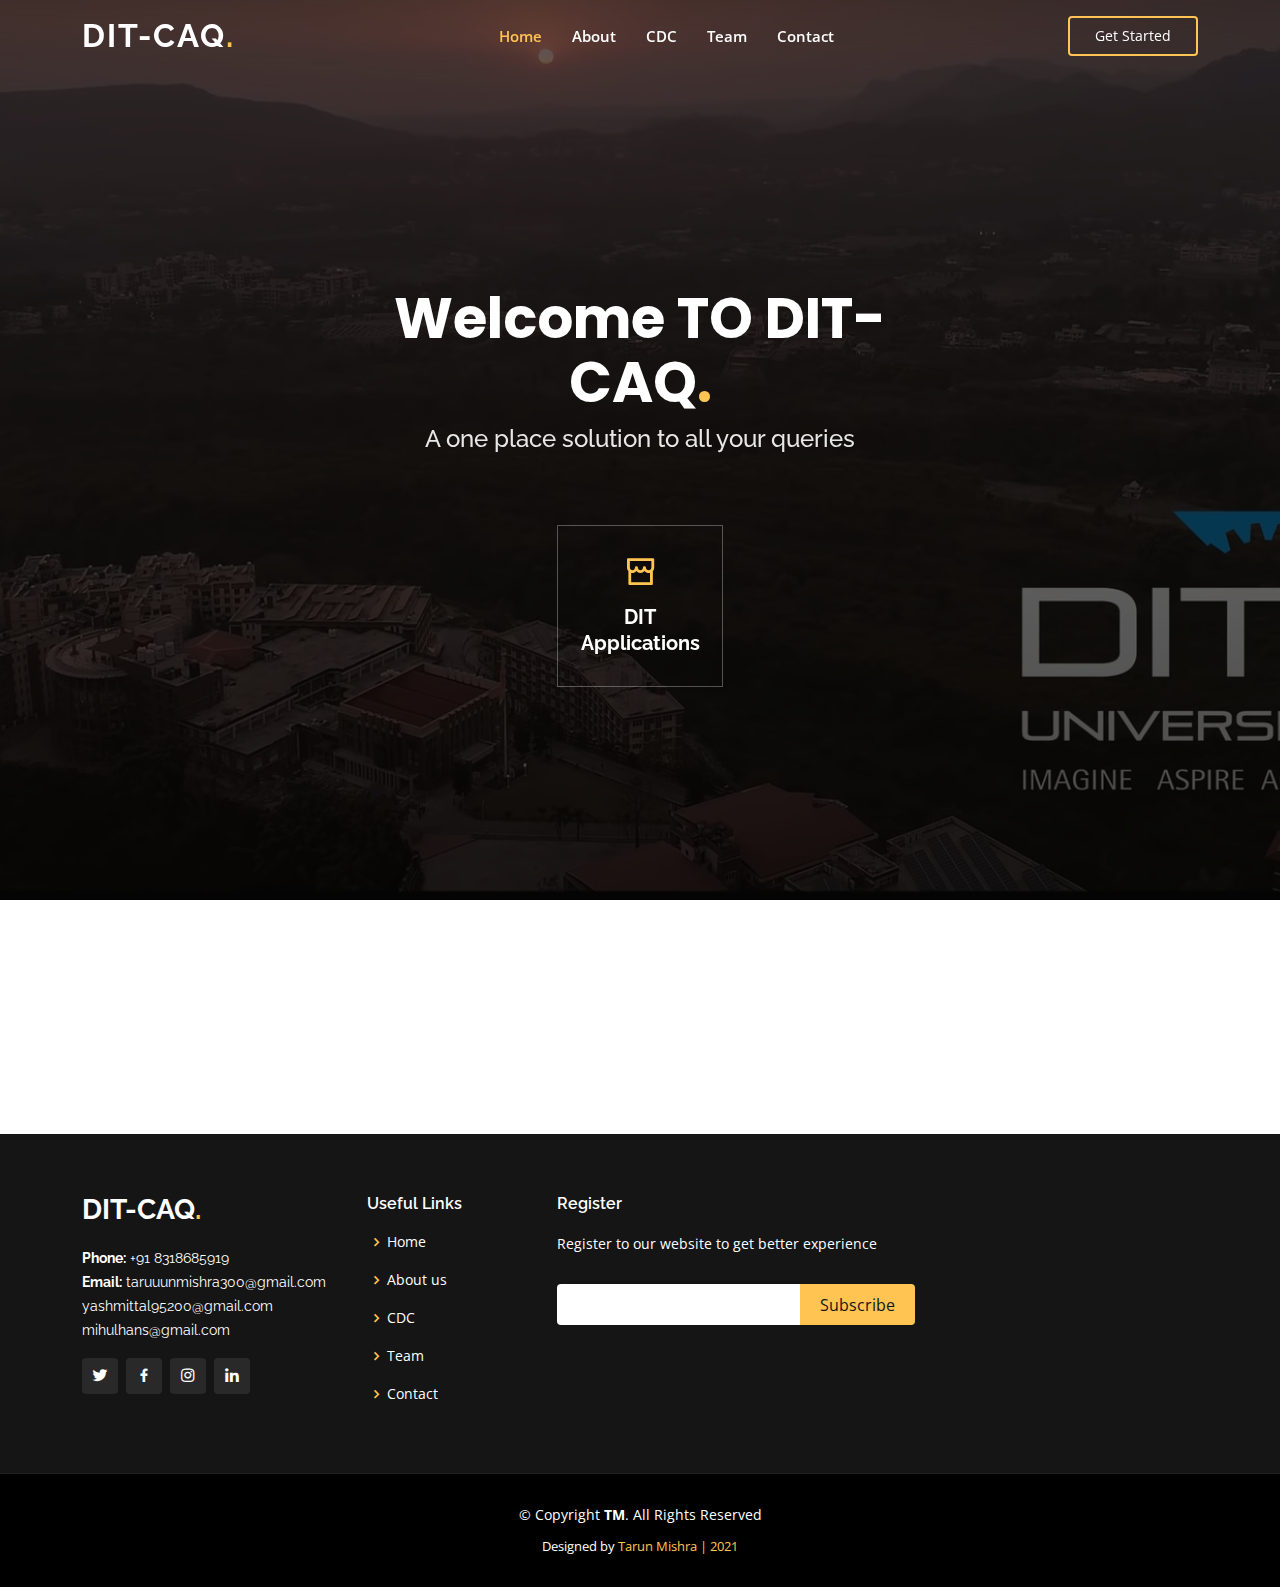
<file: index.html>
<!DOCTYPE html>
<html lang="en">

<head>
  <meta charset="utf-8">
  <meta content="width=device-width, initial-scale=1.0" name="viewport">

  <title>HOME</title>
  <meta content="" name="description">
  <meta content="" name="keywords">

  <!-- Favicons -->
  <link href="assets/img/favicon.png" rel="icon">
  <link href="assets/img/apple-touch-icon.png" rel="apple-touch-icon">

  <!-- Google Fonts -->
  <link href="https://fonts.googleapis.com/css?family=Open+Sans:300,300i,400,400i,600,600i,700,700i|Raleway:300,300i,400,400i,500,500i,600,600i,700,700i|Poppins:300,300i,400,400i,500,500i,600,600i,700,700i" rel="stylesheet">

  <!-- Vendor CSS Files -->
  <link href="assets/vendor/aos/aos.css" rel="stylesheet">
  <link href="assets/vendor/bootstrap/css/bootstrap.min.css" rel="stylesheet">
  <link href="assets/vendor/bootstrap-icons/bootstrap-icons.css" rel="stylesheet">
  <link href="assets/vendor/boxicons/css/boxicons.min.css" rel="stylesheet">
  <link href="assets/vendor/glightbox/css/glightbox.min.css" rel="stylesheet">
  <link href="assets/vendor/remixicon/remixicon.css" rel="stylesheet">
  <link href="assets/vendor/swiper/swiper-bundle.min.css" rel="stylesheet">

  <!-- Template Main CSS File -->
  <link href="assets/css/style.css" rel="stylesheet">

 

<body>

  <!-- ======= Header ======= -->
  <header id="header" class="fixed-top ">
    <div class="container d-flex align-items-center justify-content-lg-between">

      <h1 class="logo me-auto me-lg-0"><a href="index.html">DIT-CAQ<span>.</span></a></h1>
     

      <nav id="navbar" class="navbar order-last order-lg-0">
        <ul>
          <li><a class="nav-link scrollto active" href="#hero">Home</a></li>
          <li><a class="nav-link scrollto" href="about.html">About</a></li>
          <li><a class="nav-link scrollto" href="cdc.html">CDC</a></li>
          
          <li><a class="nav-link scrollto" href="teams.html">Team</a></li>
         
          <li><a class="nav-link scrollto" href="contact.html">Contact</a></li>
        </ul>
        <i class="bi bi-list mobile-nav-toggle"></i>
      </nav><!-- .navbar -->

      <a href="login.html" class="get-started-btn scrollto">Get Started</a>

    </div>
  </header><!-- End Header -->

  <!-- ======= Hero Section ======= -->
  <section id="hero" class="d-flex align-items-center justify-content-center">
    <div class="container" data-aos="fade-up">

      <div class="row justify-content-center" data-aos="fade-up" data-aos-delay="150">
        <div class="col-xl-6 col-lg-8">
          <h1>Welcome TO DIT-CAQ<span>.</span></h1>
          <h2>A one place solution to all your queries</h2>
        </div>
      </div>

      <div class="row gy-4 mt-5 justify-content-center" data-aos="zoom-in" data-aos-delay="250">
        <div class="col-xl-2 col-md-4">
          <div class="icon-box">
            <i class="ri-store-line"></i>
            <h3><a href="https://applications.dituniversity.edu.in/?utm_source=Growthtrack&utm_medium=GoogleSearch&utm_campaign=BrandExact&keyword=Dit%20university&gclid=CjwKCAiAhbeCBhBcEiwAkv2cY95hyUx68bMm-xuTI6MoLa8yIDmCznMNkWZjCNP96EOukc_9jePzvRoCV_UQAvD_BwE">DIT Applications</a></h3>
          </div>
       
        
        </div>
      </div>

    </div>
  </section><!-- End Hero -->

  <main id="main">

   
   

    
    <section id="services" class="services">
      <div class="container" data-aos="fade-up">

        <div class="section-title">
          <h2></h2>
          <p></p>
        </div>

      

   

   

  </main><!-- End #main -->

  <!-- ======= Footer ======= -->
  <footer id="footer">
    <div class="footer-top">
      <div class="container">
        <div class="row">

          <div class="col-lg-3 col-md-6">
            <div class="footer-info">
              <h3>DIT-CAQ<span>.</span></h3>
              <p>
                
                <strong>Phone:</strong> +91 8318685919<br>
                <strong>Email:</strong> taruuunmishra300@gmail.com<br><bold> yashmittal95200@gmail.com </bold> <br> <bold> mihulhans@gmail.com <bold> <br>
              </p>
              <div class="social-links mt-3">
                <a href="#" class="twitter"><i class="bx bxl-twitter"></i></a>
                <a href="#" class="facebook"><i class="bx bxl-facebook"></i></a>
                <a href="#" class="instagram"><i class="bx bxl-instagram"></i></a>
               
                <a href="#" class="linkedin"><i class="bx bxl-linkedin"></i></a>
              </div>
            </div>
          </div>

          <div class="col-lg-2 col-md-6 footer-links">
            <h4>Useful Links</h4>
            <ul>
              <li><i class="bx bx-chevron-right"></i> <a href="index.html">Home</a></li>
              <li><i class="bx bx-chevron-right"></i> <a href="about.html">About us</a></li>
              <li><i class="bx bx-chevron-right"></i> <a href="cdc.html">CDC</a></li>
              <li><i class="bx bx-chevron-right"></i> <a href="team.html">Team</a></li>
              <li><i class="bx bx-chevron-right"></i> <a href="contact.html">Contact</a></li>
            </ul>
          </div>

          
          <div class="col-lg-4 col-md-6 footer-newsletter">
            <h4>Register</h4>
            <p>Register to our website to get better experience</p>
            <form action="" method="post">
              <input type="email" name="email"><input type="submit" value="Subscribe">
            </form>

          </div>

        </div>
      </div>
    </div>

    <div class="container">
      <div class="copyright">
        &copy; Copyright <strong><span>TM</span></strong>. All Rights Reserved
      </div>
      <div class="credits">
       
        Designed by <a href="https://bootstrapmade.com/">Tarun Mishra | 2021</a>
      </div>
    </div>
  </footer><!-- End Footer -->

  <div id="preloader"></div>
  <a href="#" class="back-to-top d-flex align-items-center justify-content-center"><i class="bi bi-arrow-up-short"></i></a>

  <!-- Vendor JS Files -->
  <script src="assets/vendor/aos/aos.js"></script>
  <script src="assets/vendor/bootstrap/js/bootstrap.bundle.min.js"></script>
  <script src="assets/vendor/glightbox/js/glightbox.min.js"></script>
  <script src="assets/vendor/isotope-layout/isotope.pkgd.min.js"></script>
  <script src="assets/vendor/php-email-form/validate.js"></script>
  <script src="assets/vendor/purecounter/purecounter.js"></script>
  <script src="assets/vendor/swiper/swiper-bundle.min.js"></script>

  <!-- Template Main JS File -->
  <script src="assets/js/main.js"></script>

</body>

</html>
</file>
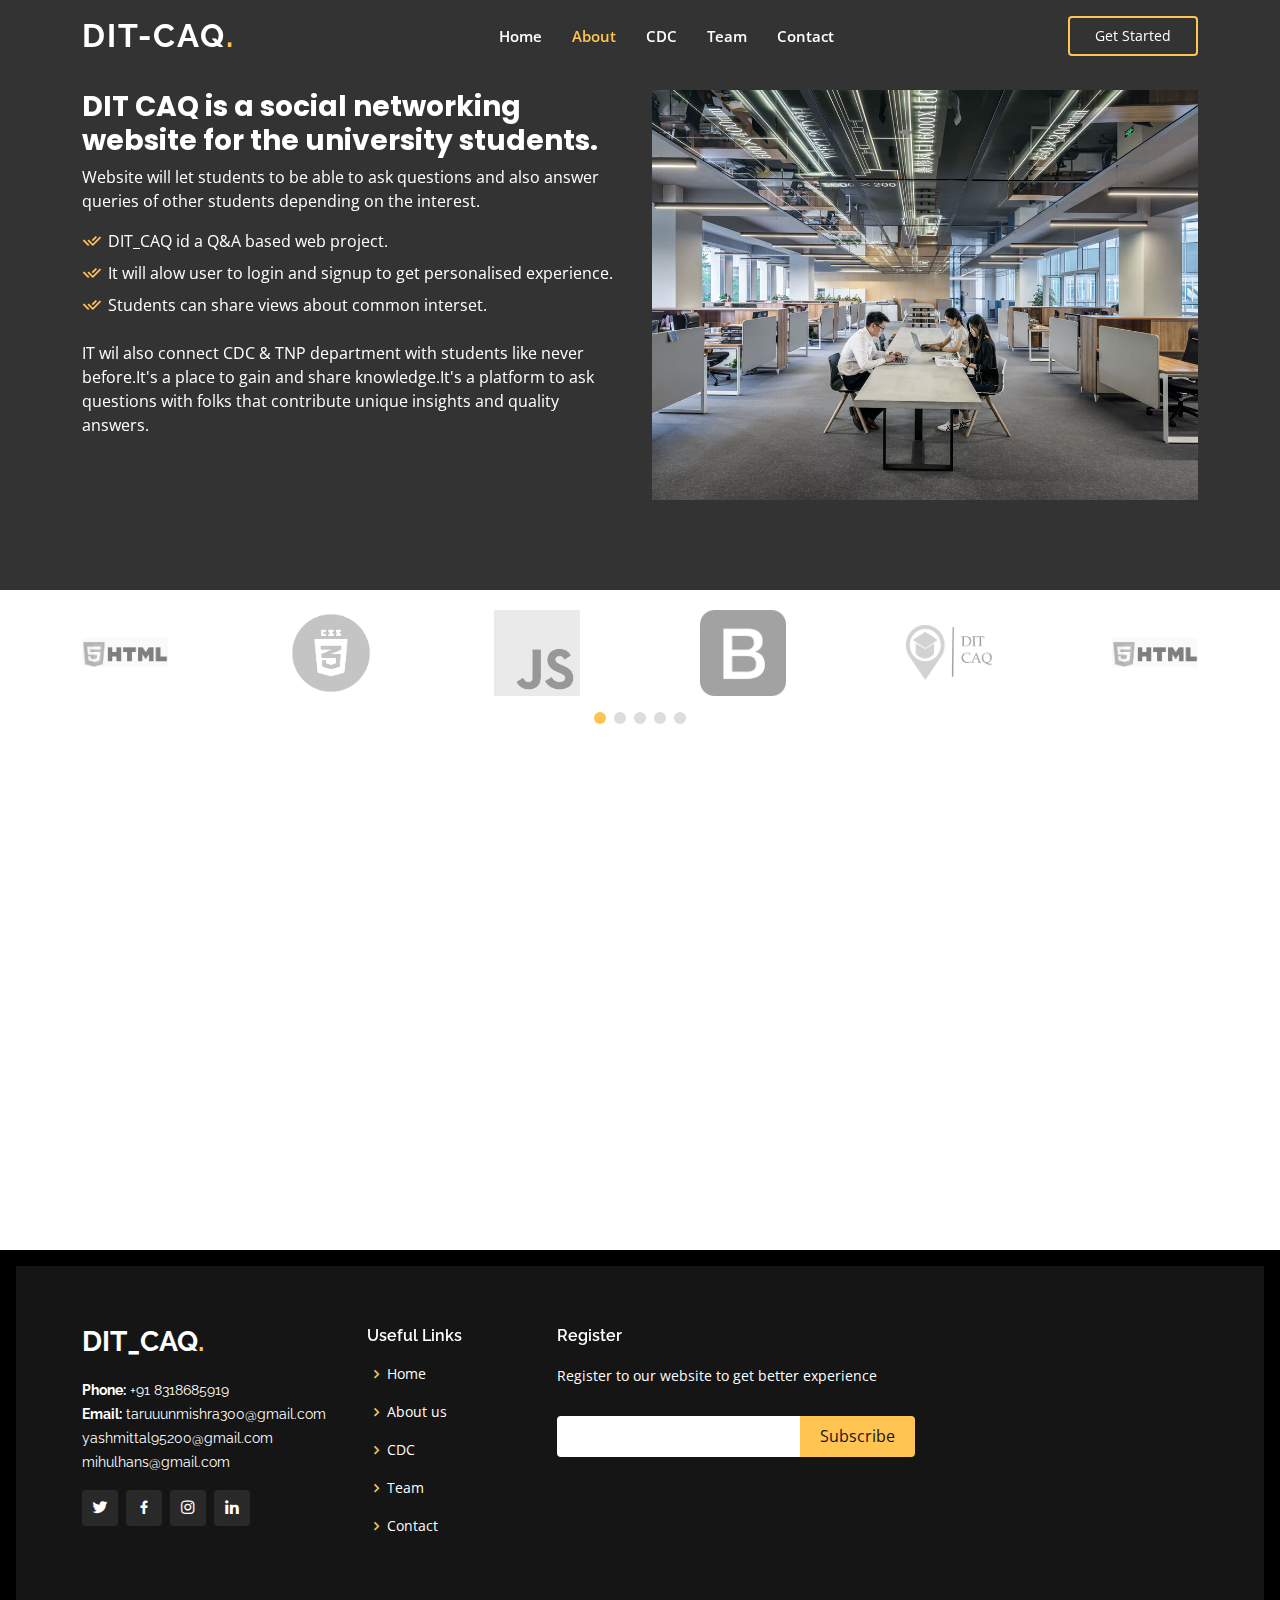
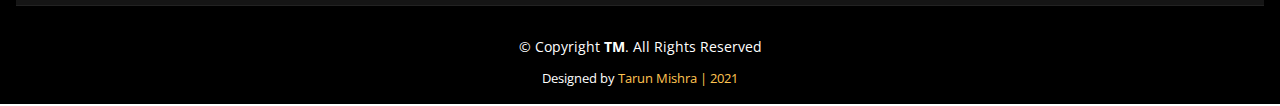
<file: about.html>
<!DOCTYPE html>
<html lang="en">
<head>
	<meta charset="utf-8">
  <meta content="width=device-width, initial-scale=1.0" name="viewport">
	<title>About</title>
	<meta content="" name="description">
  <meta content="" name="keywords">
   <link href="assets/img/favicon.png" rel="icon">
  <link href="assets/img/apple-touch-icon.png" rel="apple-touch-icon">
  <link href="https://fonts.googleapis.com/css?family=Open+Sans:300,300i,400,400i,600,600i,700,700i|Raleway:300,300i,400,400i,500,500i,600,600i,700,700i|Poppins:300,300i,400,400i,500,500i,600,600i,700,700i" rel="stylesheet">

   <link href="assets/vendor/aos/aos.css" rel="stylesheet">
  <link href="assets/vendor/bootstrap/css/bootstrap.min.css" rel="stylesheet">
  <link href="assets/vendor/bootstrap-icons/bootstrap-icons.css" rel="stylesheet">
  <link href="assets/vendor/boxicons/css/boxicons.min.css" rel="stylesheet">
  <link href="assets/vendor/glightbox/css/glightbox.min.css" rel="stylesheet">
  <link href="assets/vendor/remixicon/remixicon.css" rel="stylesheet">
  <link href="assets/vendor/swiper/swiper-bundle.min.css" rel="stylesheet">

  <link href="assets/css/style.css" rel="stylesheet">


</head>
<body>
	<!-- ======= Header ======= -->
	<div class="about">
  <header id="header" class="fixed-top ">
    <div class="container d-flex align-items-center justify-content-lg-between">

      <h1 class="logo me-auto me-lg-0"><a href="index.html">DIT-CAQ<span>.</span></a></h1>
      <!-- Uncomment below if you prefer to use an image logo -->
      <!-- <a href="index.html" class="logo me-auto me-lg-0"><img src="assets/img/logo.png" alt="" class="img-fluid"></a>-->
      
      <nav id="navbar" class="navbar order-last order-lg-0">
        <ul>
          <li><a class="nav-link scrollto " href="index.html">Home</a></li>
          <li><a class="nav-link scrollto active" href="about.html">About</a></li>
          <li><a class="nav-link scrollto" href="cdc.html">CDC</a></li>
          
          <li><a class="nav-link scrollto" href="teams.html">Team</a></li>
         
          <li><a class="nav-link scrollto" href="contact.html">Contact</a></li>
        </ul>
        <i class="bi bi-list mobile-nav-toggle"></i>
      </nav><!-- .navbar -->
      

      <a href="login.html" class="get-started-btn scrollto">Get Started</a>

    </div>
  </header><!-- End Header --></div>
	 <!-- ======= About Section ======= -->

    <section id="about" class="about">
      <div class="container" data-aos="fade-up">

        <div class="row">
          <div class="col-lg-6 order-1 order-lg-2" data-aos="fade-left" data-aos-delay="100">
            <img src="assets/img/about.jpg" class="img-fluid" alt="">
          </div>
          <div class="col-lg-6 pt-4 pt-lg-0 order-2 order-lg-1 content" data-aos="fade-right" data-aos-delay="100">
            <h3>DIT CAQ is a social networking website for the university students.</h3>
            <p class="font-italic">
             Website will let students to be able to ask questions and also answer queries of other students depending on the interest.
            </p>
            <ul>
              <li><i class="ri-check-double-line"></i>DIT_CAQ id a Q&A based web project.</li>
              <li><i class="ri-check-double-line"></i> It will alow user to login and signup to get personalised experience.</li>
              <li><i class="ri-check-double-line"></i> Students can share views about common interset.</li>
            </ul>
            <p>
             IT wil also connect CDC & TNP department with students like never before.It's a place to gain and share knowledge.It's a platform to ask questions with folks that contribute unique insights and quality answers.
            </p>
          </div>
        </div>

      </div>
    </section><!-- End About Section -->

    <!-- ======= Clients Section ======= -->
    <section id="clients" class="clients">
      <div class="container" data-aos="zoom-in">

        <div class="clients-slider swiper-container">
          <div class="swiper-wrapper align-items-center">
            <div class="swiper-slide"><img src="assets/img/clients/client-1.png" class="img-fluid" alt=""></div>
            
            
            <div class="swiper-slide"><img src="assets/img/clients/client-5.png" class="img-fluid" alt=""></div>
            <div class="swiper-slide"><img src="assets/img/clients/client-6.png" class="img-fluid" alt=""></div>
            <div class="swiper-slide"><img src="assets/img/clients/client-7.png" class="img-fluid" alt=""></div>
            <div class="swiper-slide"><img src="assets/img/clients/client-8.png" class="img-fluid" alt=""></div>
          </div>
          <div class="swiper-pagination"></div>
        </div>

      </div>
    </section><!-- End Clients Section -->

    <!-- ======= Features Section ======= -->
    <section id="features" class="features">
      <div class="container" data-aos="fade-up">

        <div class="row">
          <div class="image col-lg-6" style='background-image: url("assets/img/features.png");' data-aos="fade-right" ></div>
          <div class="col-lg-6" data-aos="fade-left" data-aos-delay="100">
            <div class="icon-box mt-5 mt-lg-0" data-aos="zoom-in" data-aos-delay="150">
              <i class="bx bx-receipt"></i>
              <h4>Verification of users</h4>
              <p>Only verified accounts will be able to write and post comments.</p>
            </div>
            <div class="icon-box mt-5" data-aos="zoom-in" data-aos-delay="150">
              <i class="bx bx-cube-alt"></i>
              <h4>Dedicated Message Thread.</h4>
              <p>Every user will get a unique message thread.</p>
            </div>
            <div class="icon-box mt-5" data-aos="zoom-in" data-aos-delay="150">
              <i class="bx bx-images"></i>
              <h4>User Friendly Interface</h4>
              <p>Interactive and engaging interface for quality experience.</p>
            </div>
            <div class="icon-box mt-5" data-aos="zoom-in" data-aos-delay="150">
              <i class="bx bx-shield"></i>
              <h4>End to End Security</h4>
              <p>Every single user's data will be encrypted.</p>
            </div>
          </div>
        </div>

      </div>

       <!-- ======= Footer ======= -->
  <footer id="footer" style="padding: 1rem;">
    <div class="footer-top">
      <div class="container">
        <div class="row">

          <div class="col-lg-3 col-md-6">
            <div class="footer-info">
              <h3>DIT_CAQ<span>.</span></h3>
              <p>
                
                <strong>Phone:</strong> +91 8318685919<br>
                <strong>Email:</strong> taruuunmishra300@gmail.com<br> <bold> yashmittal95200@gmail.com </bold> <br> <bold> mihulhans@gmail.com <bold> <br>
              </p>
              <div class="social-links mt-3">
                <a href="#" class="twitter"><i class="bx bxl-twitter"></i></a>
                <a href="#" class="facebook"><i class="bx bxl-facebook"></i></a>
                <a href="#" class="instagram"><i class="bx bxl-instagram"></i></a>
               
                <a href="#" class="linkedin"><i class="bx bxl-linkedin"></i></a>
              </div>
            </div>
          </div>

          <div class="col-lg-2 col-md-6 footer-links">
            <h4>Useful Links</h4>
            <ul>
             <li><i class="bx bx-chevron-right"></i> <a href="index.html">Home</a></li>
              <li><i class="bx bx-chevron-right"></i> <a href="about.html">About us</a></li>
              <li><i class="bx bx-chevron-right"></i> <a href="cdc.html">CDC</a></li>
              <li><i class="bx bx-chevron-right"></i> <a href="team.html">Team</a></li>
              <li><i class="bx bx-chevron-right"></i> <a href="contact.html">Contact</a></li>
            </ul>
          </div>

         

          <div class="col-lg-4 col-md-6 footer-newsletter">
            <h4>Register</h4>
            <p>Register to our website to get better experience </p>
            <form action="" method="post">
            <input type="email" name="email" ><input type="submit"  value="Subscribe">  
            </form>

          </div>

        </div>
      </div>
    </div>

  	<div class="container">
      <div class="copyright" >
        &copy; Copyright <strong><span>TM</span></strong>. All Rights Reserved
      </div>
      <div class="credits">
        <!-- All the links in the footer should remain intact. -->
        <!-- You can delete the links only if you purchased the pro version. -->
        <!-- Licensing information: https://bootstrapmade.com/license/ -->
        <!-- Purchase the pro version with working PHP/AJAX contact form: https://bootstrapmade.com/gp-free-multipurpose-html-bootstrap-template/ -->
        Designed by <a href="https://bootstrapmade.com/">Tarun Mishra | 2021</a>
      </div>
    </div>
  </footer><!-- End Footer -->

       <script src="assets/vendor/aos/aos.js"></script>
  <script src="assets/vendor/bootstrap/js/bootstrap.bundle.min.js"></script>
  <script src="assets/vendor/glightbox/js/glightbox.min.js"></script>
  <script src="assets/vendor/isotope-layout/isotope.pkgd.min.js"></script>
  <script src="assets/vendor/php-email-form/validate.js"></script>
  <script src="assets/vendor/purecounter/purecounter.js"></script>
  <script src="assets/vendor/swiper/swiper-bundle.min.js"></script>

  <!-- Template Main JS File -->
  <script src="assets/js/main.js"></script>


</body>
</html>
</file>
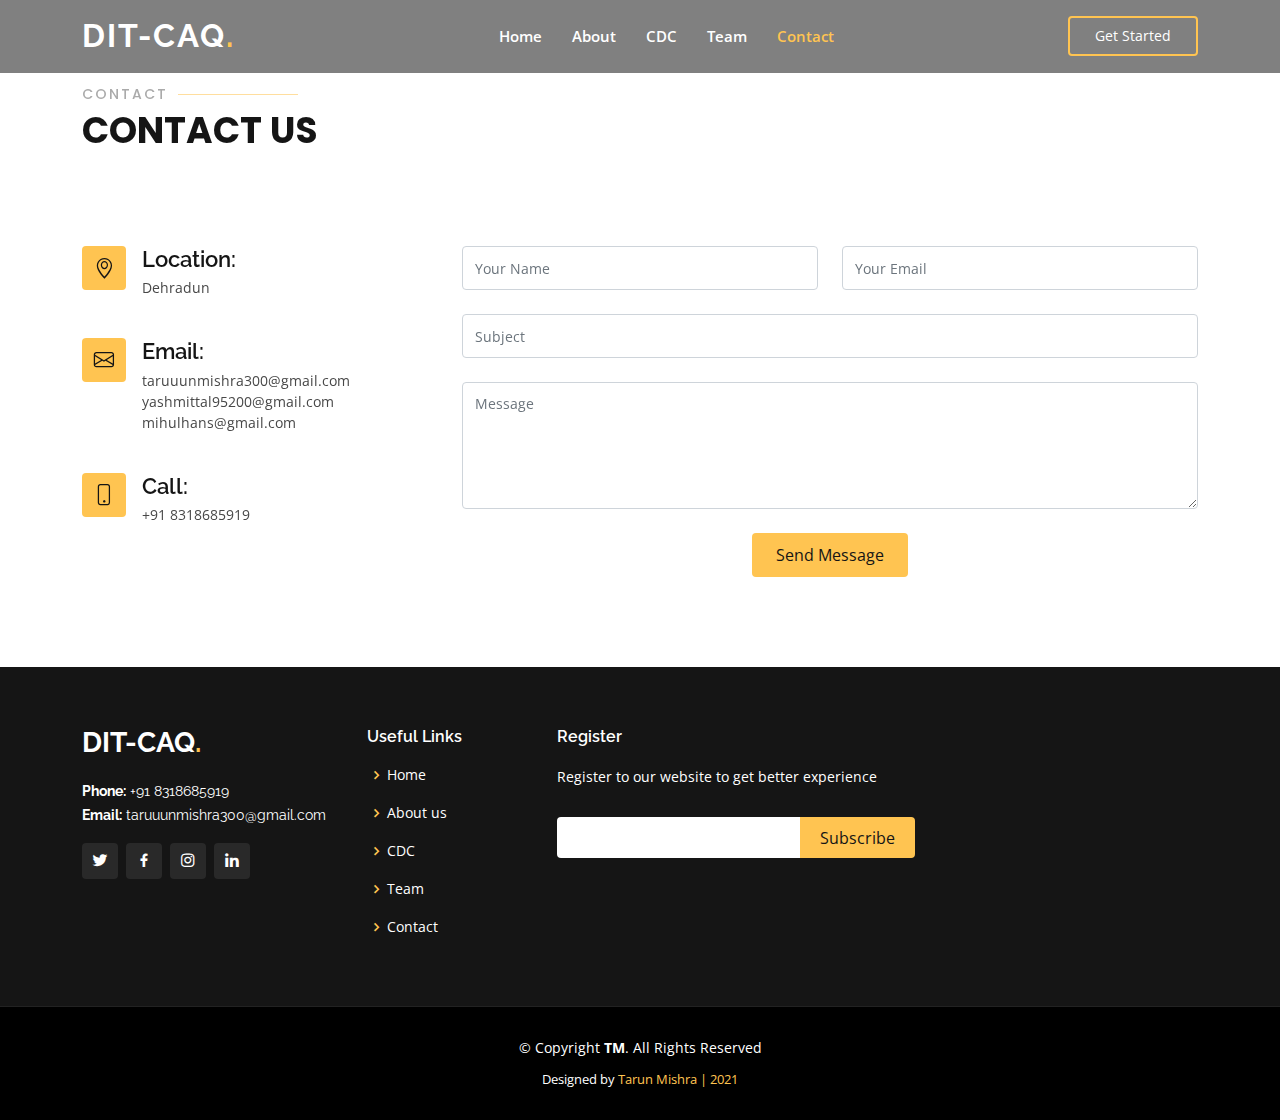
<file: contact.html>
<!DOCTYPE html>
<html lang="en">
<head>
	 <meta charset="utf-8">
  <meta content="width=device-width, initial-scale=1.0" name="viewport">

	<title>>CONTACT</title>
	<meta content="" name="description">
  <meta content="" name="keywords">

  <!-- Favicons -->
  <link href="assets/img/favicon.png" rel="icon">
  <link href="assets/img/apple-touch-icon.png" rel="apple-touch-icon">

  <!-- Google Fonts -->
  <link href="https://fonts.googleapis.com/css?family=Open+Sans:300,300i,400,400i,600,600i,700,700i|Raleway:300,300i,400,400i,500,500i,600,600i,700,700i|Poppins:300,300i,400,400i,500,500i,600,600i,700,700i" rel="stylesheet">

  <!-- Vendor CSS Files -->
  <link href="assets/vendor/aos/aos.css" rel="stylesheet">
  <link href="assets/vendor/bootstrap/css/bootstrap.min.css" rel="stylesheet">
  <link href="assets/vendor/bootstrap-icons/bootstrap-icons.css" rel="stylesheet">
  <link href="assets/vendor/boxicons/css/boxicons.min.css" rel="stylesheet">
  <link href="assets/vendor/glightbox/css/glightbox.min.css" rel="stylesheet">
  <link href="assets/vendor/remixicon/remixicon.css" rel="stylesheet">
  <link href="assets/vendor/swiper/swiper-bundle.min.css" rel="stylesheet">

  <!-- Template Main CSS File -->
  <link href="assets/css/style.css" rel="stylesheet">

  <!-- =======================================================
  * Template Name: Gp - v4.0.1
  * Template URL: https://bootstrapmade.com/gp-free-multipurpose-html-bootstrap-template/
  * Author: BootstrapMade.com
  * License: https://bootstrapmade.com/license/
  ======================================================== -->

</head>
<body>
	<!-- ======= Header ======= -->
  <header id="header" class="fixed-top " style="background-color: grey;">
    <div class="container d-flex align-items-center justify-content-lg-between">

      <h1 class="logo me-auto me-lg-0"><a href="index.html">DIT-CAQ<span>.</span></a></h1>
      <!-- Uncomment below if you prefer to use an image logo -->
      <!-- <a href="index.html" class="logo me-auto me-lg-0"><img src="assets/img/logo.png" alt="" class="img-fluid"></a>-->

      <nav id="navbar" class="navbar order-last order-lg-0">
        <ul>
          <li><a class="nav-link scrollto " href="#hero">Home</a></li>
          <li><a class="nav-link scrollto" href="about.html">About</a></li>
          <li><a class="nav-link scrollto" href="cdc.html">CDC</a></li>
          
          <li><a class="nav-link scrollto" href="teams.html">Team</a></li>
         
          <li><a class="nav-link scrollto active" href="#contact">Contact</a></li>
        </ul>
        <i class="bi bi-list mobile-nav-toggle"></i>
      </nav><!-- .navbar -->

      <a href="login.html" class="get-started-btn scrollto">Get Started</a>

    </div>
  </header><!-- End Header -->

   <!-- ======= Contact Section ======= -->
    <section id="contact" class="contact">
      <div class="container" data-aos="fade-up">

        <div class="section-title">
          <h2>Contact</h2>
          <p>Contact Us</p>
        </div>

        <div class="row mt-5">

          <div class="col-lg-4">
            <div class="info">
              <div class="address">
                <i class="bi bi-geo-alt"></i>
                <h4>Location:</h4>
                <p>Dehradun</p>
              </div>

              <div class="email">
                <i class="bi bi-envelope"></i>
                <h4>Email:</h4>
                <p>taruuunmishra300@gmail.com <br> yashmittal95200@gmail.com  <br> <bold> mihulhans@gmail.com  <br></p>
              </div>

              <div class="phone">
                <i class="bi bi-phone"></i>
                <h4>Call:</h4>
                <p>+91 8318685919</p>
              </div>

            </div>

          </div>

          <div class="col-lg-8 mt-5 mt-lg-0">

            <form action="forms/contact.php" method="post" role="form" class="php-email-form">
              <div class="row">
                <div class="col-md-6 form-group">
                  <input type="text" name="name" class="form-control" id="name" placeholder="Your Name" required>
                </div>
                <div class="col-md-6 form-group mt-3 mt-md-0">
                  <input type="email" class="form-control" name="email" id="email" placeholder="Your Email" required>
                </div>
              </div>
              <div class="form-group mt-3">
                <input type="text" class="form-control" name="subject" id="subject" placeholder="Subject" required>
              </div>
              <div class="form-group mt-3">
                <textarea class="form-control" name="message" rows="5" placeholder="Message" required></textarea>
              </div>
              <div class="my-3">
                <div class="loading">Loading</div>
                <div class="error-message"></div>
                <div class="sent-message">Your message has been sent. Thank you!</div>
              </div>
              <div class="text-center"><button type="submit">Send Message</button></div>
            </form>

          </div>

        </div>

      </div>
    </section><!-- End Contact Section -->

  </main><!-- End #main -->

  <!-- ======= Footer ======= -->
  <footer id="footer">
    <div class="footer-top">
      <div class="container">
        <div class="row">

          <div class="col-lg-3 col-md-6">
            <div class="footer-info">
              <h3>DIT-CAQ<span>.</span></h3>
              <p>
                
                <strong>Phone:</strong> +91 8318685919<br>
                <strong>Email:</strong> taruuunmishra300@gmail.com<br>
              </p>
              <div class="social-links mt-3">
                <a href="#" class="twitter"><i class="bx bxl-twitter"></i></a>
                <a href="#" class="facebook"><i class="bx bxl-facebook"></i></a>
                <a href="#" class="instagram"><i class="bx bxl-instagram"></i></a>
               
                <a href="#" class="linkedin"><i class="bx bxl-linkedin"></i></a>
              </div>
            </div>
          </div>

          <div class="col-lg-2 col-md-6 footer-links">
            <h4>Useful Links</h4>
            <ul>
              <li><i class="bx bx-chevron-right"></i> <a href="index.html">Home</a></li>
              <li><i class="bx bx-chevron-right"></i> <a href="about.html">About us</a></li>
              <li><i class="bx bx-chevron-right"></i> <a href="cdc.html">CDC</a></li>
              <li><i class="bx bx-chevron-right"></i> <a href="teams.html">Team</a></li>
              <li><i class="bx bx-chevron-right"></i> <a href="contact.html">Contact</a></li>
              
            </ul>
          </div>

         
          <div class="col-lg-4 col-md-6 footer-newsletter">
            <h4>Register</h4>
            <p>Register to our website to get better experience</p>
            <form action="" method="post">
              <input type="email" name="email"><input type="submit" value="Subscribe">
            </form>

          </div>

        </div>
      </div>
    </div>

    <div class="container">
      <div class="copyright">
        &copy; Copyright <strong><span>TM</span></strong>. All Rights Reserved
      </div>
      <div class="credits">
        <!-- All the links in the footer should remain intact. -->
        <!-- You can delete the links only if you purchased the pro version. -->
        <!-- Licensing information: https://bootstrapmade.com/license/ -->
        <!-- Purchase the pro version with working PHP/AJAX contact form: https://bootstrapmade.com/gp-free-multipurpose-html-bootstrap-template/ -->
        Designed by <a href="https://bootstrapmade.com/">Tarun Mishra | 2021</a>
      </div>
    </div>
  </footer><!-- End Footer -->

  <div id="preloader"></div>
  <a href="#" class="back-to-top d-flex align-items-center justify-content-center"><i class="bi bi-arrow-up-short"></i></a>

  <!-- Vendor JS Files -->
  <script src="assets/vendor/aos/aos.js"></script>
  <script src="assets/vendor/bootstrap/js/bootstrap.bundle.min.js"></script>
  <script src="assets/vendor/glightbox/js/glightbox.min.js"></script>
  <script src="assets/vendor/isotope-layout/isotope.pkgd.min.js"></script>
  <script src="assets/vendor/php-email-form/validate.js"></script>
  <script src="assets/vendor/purecounter/purecounter.js"></script>
  <script src="assets/vendor/swiper/swiper-bundle.min.js"></script>

  <!-- Template Main JS File -->
  <script src="assets/js/main.js"></script>


</body>
</html>
</file>
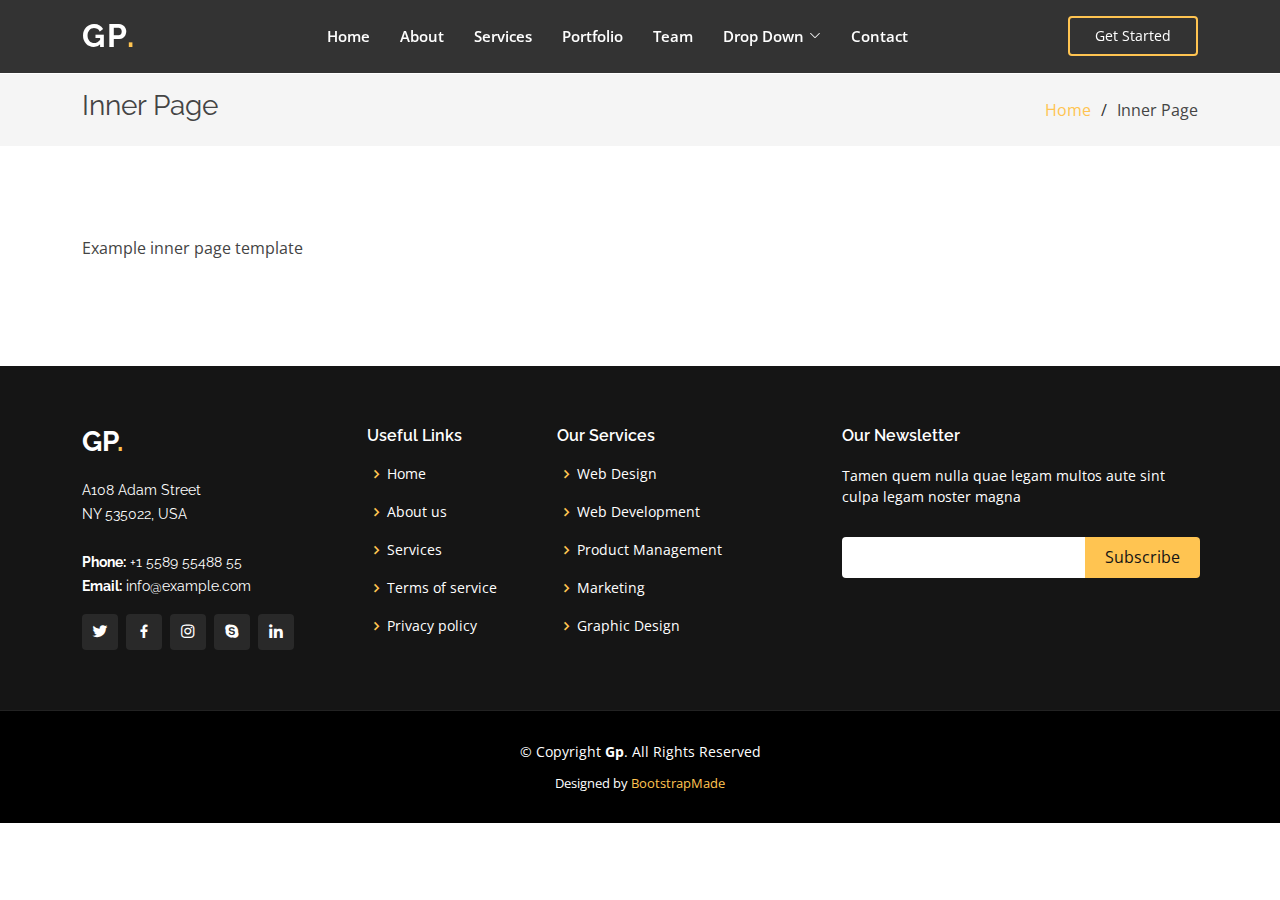
<file: inner-page.html>
<!DOCTYPE html>
<html lang="en">

<head>
  <meta charset="utf-8">
  <meta content="width=device-width, initial-scale=1.0" name="viewport">

  <title>Inner Page - Gp Bootstrap Template</title>
  <meta content="" name="description">
  <meta content="" name="keywords">

  <!-- Favicons -->
  <link href="assets/img/favicon.png" rel="icon">
  <link href="assets/img/apple-touch-icon.png" rel="apple-touch-icon">

  <!-- Google Fonts -->
  <link href="https://fonts.googleapis.com/css?family=Open+Sans:300,300i,400,400i,600,600i,700,700i|Raleway:300,300i,400,400i,500,500i,600,600i,700,700i|Poppins:300,300i,400,400i,500,500i,600,600i,700,700i" rel="stylesheet">

  <!-- Vendor CSS Files -->
  <link href="assets/vendor/aos/aos.css" rel="stylesheet">
  <link href="assets/vendor/bootstrap/css/bootstrap.min.css" rel="stylesheet">
  <link href="assets/vendor/bootstrap-icons/bootstrap-icons.css" rel="stylesheet">
  <link href="assets/vendor/boxicons/css/boxicons.min.css" rel="stylesheet">
  <link href="assets/vendor/glightbox/css/glightbox.min.css" rel="stylesheet">
  <link href="assets/vendor/remixicon/remixicon.css" rel="stylesheet">
  <link href="assets/vendor/swiper/swiper-bundle.min.css" rel="stylesheet">

  <!-- Template Main CSS File -->
  <link href="assets/css/style.css" rel="stylesheet">

  <!-- =======================================================
  * Template Name: Gp - v4.0.1
  * Template URL: https://bootstrapmade.com/gp-free-multipurpose-html-bootstrap-template/
  * Author: BootstrapMade.com
  * License: https://bootstrapmade.com/license/
  ======================================================== -->
</head>

<body>

  <!-- ======= Header ======= -->
  <header id="header" class="fixed-top header-inner-pages">
    <div class="container d-flex align-items-center justify-content-lg-between">

      <h1 class="logo me-auto me-lg-0"><a href="index.html">Gp<span>.</span></a></h1>
      <!-- Uncomment below if you prefer to use an image logo -->
      <!-- <a href="index.html" class="logo me-auto me-lg-0"><img src="assets/img/logo.png" alt="" class="img-fluid"></a>-->

      <nav id="navbar" class="navbar order-last order-lg-0">
        <ul>
          <li><a class="nav-link scrollto " href="#hero">Home</a></li>
          <li><a class="nav-link scrollto" href="#about">About</a></li>
          <li><a class="nav-link scrollto" href="#services">Services</a></li>
          <li><a class="nav-link scrollto " href="#portfolio">Portfolio</a></li>
          <li><a class="nav-link scrollto" href="#team">Team</a></li>
          <li class="dropdown"><a href="#"><span>Drop Down</span> <i class="bi bi-chevron-down"></i></a>
            <ul>
              <li><a href="#">Drop Down 1</a></li>
              <li class="dropdown"><a href="#"><span>Deep Drop Down</span> <i class="bi bi-chevron-right"></i></a>
                <ul>
                  <li><a href="#">Deep Drop Down 1</a></li>
                  <li><a href="#">Deep Drop Down 2</a></li>
                  <li><a href="#">Deep Drop Down 3</a></li>
                  <li><a href="#">Deep Drop Down 4</a></li>
                  <li><a href="#">Deep Drop Down 5</a></li>
                </ul>
              </li>
              <li><a href="#">Drop Down 2</a></li>
              <li><a href="#">Drop Down 3</a></li>
              <li><a href="#">Drop Down 4</a></li>
            </ul>
          </li>
          <li><a class="nav-link scrollto" href="#contact">Contact</a></li>
        </ul>
        <i class="bi bi-list mobile-nav-toggle"></i>
      </nav><!-- .navbar -->

      <a href="#about" class="get-started-btn scrollto">Get Started</a>

    </div>
  </header><!-- End Header -->

  <main id="main">

    <!-- ======= Breadcrumbs ======= -->
    <section class="breadcrumbs">
      <div class="container">

        <div class="d-flex justify-content-between align-items-center">
          <h2>Inner Page</h2>
          <ol>
            <li><a href="index.html">Home</a></li>
            <li>Inner Page</li>
          </ol>
        </div>

      </div>
    </section><!-- End Breadcrumbs -->

    <section class="inner-page">
      <div class="container">
        <p>
          Example inner page template
        </p>
      </div>
    </section>

  </main><!-- End #main -->

  <!-- ======= Footer ======= -->
  <footer id="footer">
    <div class="footer-top">
      <div class="container">
        <div class="row">

          <div class="col-lg-3 col-md-6">
            <div class="footer-info">
              <h3>Gp<span>.</span></h3>
              <p>
                A108 Adam Street <br>
                NY 535022, USA<br><br>
                <strong>Phone:</strong> +1 5589 55488 55<br>
                <strong>Email:</strong> info@example.com<br>
              </p>
              <div class="social-links mt-3">
                <a href="#" class="twitter"><i class="bx bxl-twitter"></i></a>
                <a href="#" class="facebook"><i class="bx bxl-facebook"></i></a>
                <a href="#" class="instagram"><i class="bx bxl-instagram"></i></a>
                <a href="#" class="google-plus"><i class="bx bxl-skype"></i></a>
                <a href="#" class="linkedin"><i class="bx bxl-linkedin"></i></a>
              </div>
            </div>
          </div>

          <div class="col-lg-2 col-md-6 footer-links">
            <h4>Useful Links</h4>
            <ul>
              <li><i class="bx bx-chevron-right"></i> <a href="#">Home</a></li>
              <li><i class="bx bx-chevron-right"></i> <a href="#">About us</a></li>
              <li><i class="bx bx-chevron-right"></i> <a href="#">Services</a></li>
              <li><i class="bx bx-chevron-right"></i> <a href="#">Terms of service</a></li>
              <li><i class="bx bx-chevron-right"></i> <a href="#">Privacy policy</a></li>
            </ul>
          </div>

          <div class="col-lg-3 col-md-6 footer-links">
            <h4>Our Services</h4>
            <ul>
              <li><i class="bx bx-chevron-right"></i> <a href="#">Web Design</a></li>
              <li><i class="bx bx-chevron-right"></i> <a href="#">Web Development</a></li>
              <li><i class="bx bx-chevron-right"></i> <a href="#">Product Management</a></li>
              <li><i class="bx bx-chevron-right"></i> <a href="#">Marketing</a></li>
              <li><i class="bx bx-chevron-right"></i> <a href="#">Graphic Design</a></li>
            </ul>
          </div>

          <div class="col-lg-4 col-md-6 footer-newsletter">
            <h4>Our Newsletter</h4>
            <p>Tamen quem nulla quae legam multos aute sint culpa legam noster magna</p>
            <form action="" method="post">
              <input type="email" name="email"><input type="submit" value="Subscribe">
            </form>

          </div>

        </div>
      </div>
    </div>

    <div class="container">
      <div class="copyright">
        &copy; Copyright <strong><span>Gp</span></strong>. All Rights Reserved
      </div>
      <div class="credits">
        <!-- All the links in the footer should remain intact. -->
        <!-- You can delete the links only if you purchased the pro version. -->
        <!-- Licensing information: https://bootstrapmade.com/license/ -->
        <!-- Purchase the pro version with working PHP/AJAX contact form: https://bootstrapmade.com/gp-free-multipurpose-html-bootstrap-template/ -->
        Designed by <a href="https://bootstrapmade.com/">BootstrapMade</a>
      </div>
    </div>
  </footer><!-- End Footer -->

  <div id="preloader"></div>
  <a href="#" class="back-to-top d-flex align-items-center justify-content-center"><i class="bi bi-arrow-up-short"></i></a>

  <!-- Vendor JS Files -->
  <script src="assets/vendor/aos/aos.js"></script>
  <script src="assets/vendor/bootstrap/js/bootstrap.bundle.min.js"></script>
  <script src="assets/vendor/glightbox/js/glightbox.min.js"></script>
  <script src="assets/vendor/isotope-layout/isotope.pkgd.min.js"></script>
  <script src="assets/vendor/php-email-form/validate.js"></script>
  <script src="assets/vendor/purecounter/purecounter.js"></script>
  <script src="assets/vendor/swiper/swiper-bundle.min.js"></script>

  <!-- Template Main JS File -->
  <script src="assets/js/main.js"></script>

</body>

</html>
</file>
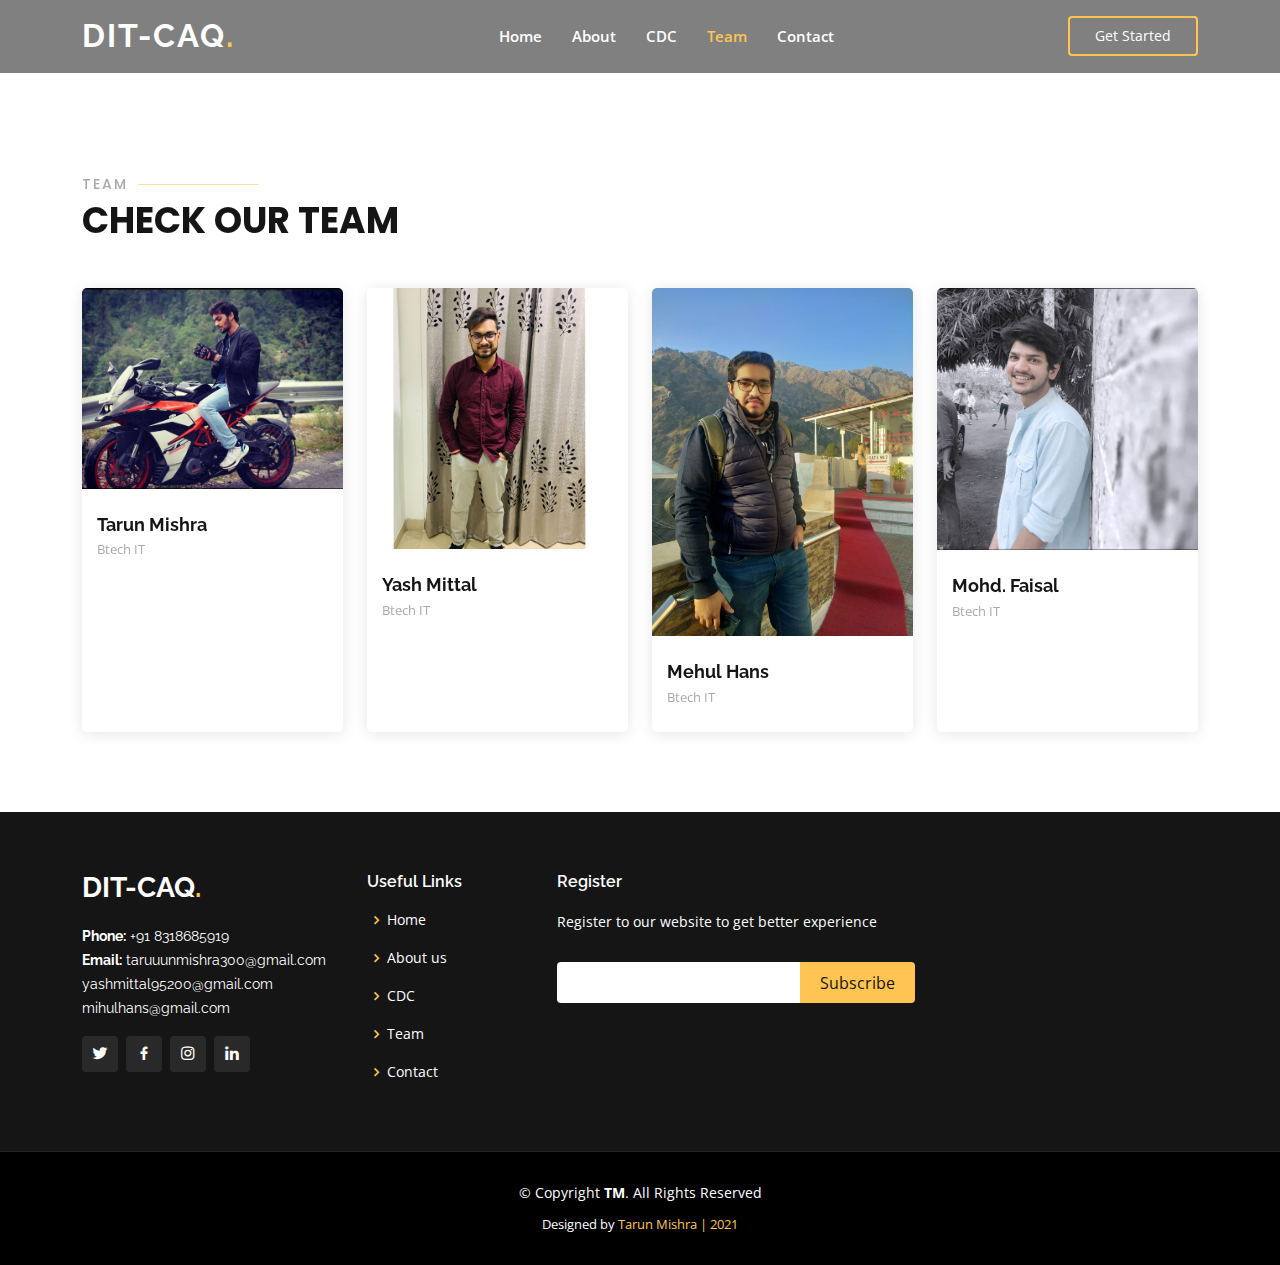
<file: teams.html>
<!DOCTYPE html>
<html lang="en">
<head>
	<meta charset="utf-8">
  <meta content="width=device-width, initial-scale=1.0" name="viewport">
	<title>Team</title>
	<meta content="" name="description">
  <meta content="" name="keywords">
   <link href="assets/img/favicon.png" rel="icon">
  <link href="assets/img/apple-touch-icon.png" rel="apple-touch-icon">
  <link href="https://fonts.googleapis.com/css?family=Open+Sans:300,300i,400,400i,600,600i,700,700i|Raleway:300,300i,400,400i,500,500i,600,600i,700,700i|Poppins:300,300i,400,400i,500,500i,600,600i,700,700i" rel="stylesheet">

   <link href="assets/vendor/aos/aos.css" rel="stylesheet">
  <link href="assets/vendor/bootstrap/css/bootstrap.min.css" rel="stylesheet">
  <link href="assets/vendor/bootstrap-icons/bootstrap-icons.css" rel="stylesheet">
  <link href="assets/vendor/boxicons/css/boxicons.min.css" rel="stylesheet">
  <link href="assets/vendor/glightbox/css/glightbox.min.css" rel="stylesheet">
  <link href="assets/vendor/remixicon/remixicon.css" rel="stylesheet">
  <link href="assets/vendor/swiper/swiper-bundle.min.css" rel="stylesheet">

  <link href="assets/css/style.css" rel="stylesheet">


</head>
<body>
  <!-- ======= Header ======= -->
  <div class="myteam">
  <div class="team">
  <header id="header" class="fixed-top " style="background-color: grey;">
    <div class="container d-flex align-items-center justify-content-lg-between">

      <h1 class="logo me-auto me-lg-0"><a href="index.html">DIT-CAQ<span>.</span></a></h1>
      <!-- Uncomment below if you prefer to use an image logo -->
      <!-- <a href="index.html" class="logo me-auto me-lg-0"><img src="assets/img/logo.png" alt="" class="img-fluid"></a>-->
      
      <nav id="navbar" class="navbar order-last order-lg-0">
        <ul>
          <li><a class="nav-link scrollto " href="index.html">Home</a></li>
          <li><a class="nav-link scrollto " href="about.html">About</a></li>
          <li><a class="nav-link scrollto " href="cdc.html">CDC</a></li>
          
          <li><a class="nav-link scrollto active" href="teams.html">Team</a></li>
          
           
          <li><a class="nav-link scrollto" href="contact.html">Contact</a></li>
        </ul>
        <i class="bi bi-list mobile-nav-toggle"></i>
      </nav><!-- .navbar -->
      

      <a href="login.html" class="get-started-btn scrollto">Get Started</a>

    </div>
  </header><!-- End Header --></div>
  </div>
   <!-- ======= Team Section ======= -->
    <section id="team" class="team">
      <div class="container" data-aos="fade-up">

        <div class="section-title">
          <h2>Team</h2>
          <p>Check our Team</p>
        </div>

        <div class="row">

          <div class="col-lg-3 col-md-6 d-flex align-items-stretch">
            <div class="member" data-aos="fade-up" data-aos-delay="100">
              <div class="member-img">
                <img src="assets/img/team/team-1.jpg" class="img-fluid" alt="">
                <div class="social">
                 
                  <a href=""><i class="bi bi-facebook"></i></a>
                  <a href=""><i class="bi bi-instagram"></i></a>
                  <a href=""><i class="bi bi-linkedin"></i></a>
                </div>
              </div>
              <div class="member-info">
                <h4>Tarun Mishra</h4>
                <span>Btech IT</span>
              </div>
            </div>
          </div>

          <div class="col-lg-3 col-md-6 d-flex align-items-stretch">
            <div class="member" data-aos="fade-up" data-aos-delay="200">
              <div class="member-img">
                <img src="assets/img/team/team-2.jpg" class="img-fluid" alt="">
                <div class="social">
                 
                  <a href=""><i class="bi bi-facebook"></i></a>
                  <a href=""><i class="bi bi-instagram"></i></a>
                  <a href=""><i class="bi bi-linkedin"></i></a>
                </div>
              </div>
              <div class="member-info">
                <h4>Yash Mittal</h4>
                <span>Btech IT</span>
              </div>
            </div>
          </div>

          <div class="col-lg-3 col-md-6 d-flex align-items-stretch">
            <div class="member" data-aos="fade-up" data-aos-delay="300">
              <div class="member-img">
                <img src="assets/img/team/team-3.jpg" class="img-fluid" alt="">
                <div class="social">
                 
                  <a href=""><i class="bi bi-facebook"></i></a>
                  <a href=""><i class="bi bi-instagram"></i></a>
                  <a href=""><i class="bi bi-linkedin"></i></a>
                </div>
              </div>
              <div class="member-info">
                <h4>Mehul Hans</h4>
                <span>Btech IT</span>
              </div>
            </div>
          </div>

          <div class="col-lg-3 col-md-6 d-flex align-items-stretch">
            <div class="member" data-aos="fade-up" data-aos-delay="400">
              <div class="member-img">
                <img src="assets/img/team/team-4.jpg" class="img-fluid" alt="" >
                <div class="social">
                 
                  <a href=""><i class="bi bi-facebook"></i></a>
                  <a href=""><i class="bi bi-instagram"></i></a>
                  <a href=""><i class="bi bi-linkedin"></i></a>
                </div>
              </div>
              <div class="member-info">
                <h4>Mohd. Faisal</h4>
                <span>Btech IT</span>
              </div>
            </div>
          </div>

        </div>

      </div>
    </section><!-- End Team Section -->
     <!-- ======= Footer ======= -->
  <footer id="footer">
    <div class="footer-top">
      <div class="container">
        <div class="row">

          <div class="col-lg-3 col-md-6">
            <div class="footer-info">
              <h3>DIT-CAQ<span>.</span></h3>
              <p>
                
                <strong>Phone:</strong> +91 8318685919<br>
                <strong>Email:</strong> taruuunmishra300@gmail.com<br> <bold> yashmittal95200@gmail.com </bold> <br> <bold> mihulhans@gmail.com <bold> <br>
              </p>
              <div class="social-links mt-3">
                <a href="#" class="twitter"><i class="bx bxl-twitter"></i></a>
                <a href="#" class="facebook"><i class="bx bxl-facebook"></i></a>
                <a href="#" class="instagram"><i class="bx bxl-instagram"></i></a>
               
                <a href="#" class="linkedin"><i class="bx bxl-linkedin"></i></a>
              </div>
            </div>
          </div>

          <div class="col-lg-2 col-md-6 footer-links">
            <h4>Useful Links</h4>
            <ul>
              <li><i class="bx bx-chevron-right"></i> <a href="index.html">Home</a></li>
              <li><i class="bx bx-chevron-right"></i> <a href="about.html">About us</a></li>
              <li><i class="bx bx-chevron-right"></i> <a href="#">CDC</a></li>
              <li><i class="bx bx-chevron-right"></i> <a href="teams.html">Team</a></li>
              <li><i class="bx bx-chevron-right"></i> <a href="contact.html">Contact</a></li>
            </ul>
          </div>

         

          <div class="col-lg-4 col-md-6 footer-newsletter">
            <h4>Register</h4>
            <p>Register to our website to get better experience</p>
            <form action="" method="post">
              <input type="email" name="email"><input type="submit" value="Subscribe">
            </form>

          </div>

        </div>
      </div>
    </div>

    <div class="container">
      <div class="copyright" >
        &copy; Copyright <strong><span>TM</span></strong>. All Rights Reserved
      </div>
      <div class="credits">
        <!-- All the links in the footer should remain intact. -->
        <!-- You can delete the links only if you purchased the pro version. -->
        <!-- Licensing information: https://bootstrapmade.com/license/ -->
        <!-- Purchase the pro version with working PHP/AJAX contact form: https://bootstrapmade.com/gp-free-multipurpose-html-bootstrap-template/ -->
        Designed by <a href="https://bootstrapmade.com/">Tarun Mishra | 2021</a>
      </div>
    </div>
  </footer><!-- End Footer -->

       <script src="assets/vendor/aos/aos.js"></script>
  <script src="assets/vendor/bootstrap/js/bootstrap.bundle.min.js"></script>
  <script src="assets/vendor/glightbox/js/glightbox.min.js"></script>
  <script src="assets/vendor/isotope-layout/isotope.pkgd.min.js"></script>
  <script src="assets/vendor/php-email-form/validate.js"></script>
  <script src="assets/vendor/purecounter/purecounter.js"></script>
  <script src="assets/vendor/swiper/swiper-bundle.min.js"></script>

  <!-- Template Main JS File -->
  <script src="assets/js/main.js"></script>


</body>
</html>
</file>
<file: assets/css/style.css>
/**
* Template Name: Gp - v4.0.1
* Template URL: https://bootstrapmade.com/gp-free-multipurpose-html-bootstrap-template/
* Author: BootstrapMade.com
* License: https://bootstrapmade.com/license/
*/

/*--------------------------------------------------------------
# General
--------------------------------------------------------------*/
body {
  font-family: "Open Sans", sans-serif;
  color: #444444;
}

a {
  color: #ffc451;
  text-decoration: none;
}

a:hover {
  color: #ffd584;
  text-decoration: none;
}

h1, h2, h3, h4, h5, h6 {
  font-family: "Raleway", sans-serif;
}

/*--------------------------------------------------------------
# Back to top button
--------------------------------------------------------------*/
.back-to-top {
  position: fixed;
  visibility: hidden;
  opacity: 0;
  right: 15px;
  bottom: 15px;
  z-index: 996;
  background: #ffc451;
  width: 40px;
  height: 40px;
  border-radius: 4px;
  transition: all 0.4s;
}

.back-to-top i {
  font-size: 28px;
  color: #151515;
  line-height: 0;
}

.back-to-top:hover {
  background: #151515;
}

.back-to-top:hover i {
  color: #ffc451;
}

.back-to-top.active {
  visibility: visible;
  opacity: 1;
}

/*--------------------------------------------------------------
# Preloader
--------------------------------------------------------------*/
#preloader {
  position: fixed;
  top: 0;
  left: 0;
  right: 0;
  bottom: 0;
  z-index: 9999;
  overflow: hidden;
  background: #151515;
}

#preloader:before {
  content: "";
  position: fixed;
  top: calc(50% - 0px);
  left: calc(50% - 30px);
  border: 6px solid #ffc451;
  border-top-color: #151515;
  border-bottom-color: #151515;
  border-radius: 50%;
  width: 60px;
  height: 60px;
  -webkit-animation: animate-preloader 1s linear infinite;
  animation: animate-preloader 1s linear infinite;
}

@-webkit-keyframes animate-preloader {
  0% {
    transform: rotate(0deg);
  }
  100% {
    transform: rotate(360deg);
  }
}

@keyframes animate-preloader {
  0% {
    transform: rotate(0deg);
  }
  100% {
    transform: rotate(360deg);
  }
}

/*--------------------------------------------------------------
# Disable aos animation delay on mobile devices
--------------------------------------------------------------*/
@media screen and (max-width: 768px) {
  [data-aos-delay] {
    transition-delay: 0 !important;
  }
}

/*--------------------------------------------------------------
# Header
--------------------------------------------------------------*/
.about{
  background: rgba(0, 0, 0, 0.8);
  color: white;

}
#header {
  transition: all 0.5s;
  z-index: 997;
  padding: 15px 0;
  

  
}
.team {
  
}

#header.header-scrolled, #header.header-inner-pages {
  background: rgba(0, 0, 0, 0.8);
}

#header .logo {
  font-size: 32px;
  margin: 0;
  padding: 0;
  line-height: 1;
  font-weight: 700;
  letter-spacing: 2px;
  text-transform: uppercase;
}

#header .logo a {
  color: #fff;
}

#header .logo a span {
  color: #ffc451;
}

#header .logo img {
  max-height: 40px;
}

/*--------------------------------------------------------------
#  Get Startet Button
--------------------------------------------------------------*/
.get-started-btn {
  color: #fff;
  border-radius: 4px;
  padding: 7px 25px 8px 25px;
  white-space: nowrap;
  transition: 0.3s;
  font-size: 14px;
  display: inline-block;
  border: 2px solid #ffc451;
}

.get-started-btn:hover {
  background: #ffbb38;
  color: #343a40;
}

@media (max-width: 992px) {
  .get-started-btn {
    padding: 7px 20px 8px 20px;
    margin-right: 15px;
  }
}

/*--------------------------------------------------------------
# Navigation Menu
--------------------------------------------------------------*/
/**
* Desktop Navigation 
*/
.navbar {
  padding: 0;
}

.navbar ul {
  margin: 0;
  padding: 0;
  display: flex;
  list-style: none;
  align-items: center;


}

.navbar li {
  position: relative;
}

.navbar a {
  display: flex;
  align-items: center;
  justify-content: space-between;
  padding: 10px 0 10px 30px;
  font-size: 15px;
  font-weight: 600;
  color: #fff;
  white-space: nowrap;
  transition: 0.3s;
}

.navbar a i {
  font-size: 12px;
  line-height: 0;
  margin-left: 5px;
}

.navbar a:hover, .navbar .active, .navbar li:hover > a {
  color: #ffc451;
}

.navbar .dropdown ul {
  display: block;
  position: absolute;
  left: 14px;
  top: calc(100% + 30px);
  margin: 0;
  padding: 10px 0;
  z-index: 99;
  opacity: 0;
  visibility: hidden;
  background: #fff;
  box-shadow: 0px 0px 30px rgba(127, 137, 161, 0.25);
  transition: 0.3s;
}

.navbar .dropdown ul li {
  min-width: 200px;
}

.navbar .dropdown ul a {
  padding: 10px 20px;
  font-size: 14px;
  text-transform: none;
  color: #151515;
  font-weight: 400;
}

.navbar .dropdown ul a i {
  font-size: 12px;
}

.navbar .dropdown ul a:hover, .navbar .dropdown ul .active:hover, .navbar .dropdown ul li:hover > a {
  background-color: #ffc451;
}

.navbar .dropdown:hover > ul {
  opacity: 1;
  top: 100%;
  visibility: visible;
}

.navbar .dropdown .dropdown ul {
  top: 0;
  left: calc(100% - 30px);
  visibility: hidden;
}

.navbar .dropdown .dropdown:hover > ul {
  opacity: 1;
  top: 0;
  left: 100%;
  visibility: visible;
}


@media (max-width: 1366px) {
  .navbar .dropdown .dropdown ul {
    left: -90%;
  }
  .navbar .dropdown .dropdown:hover > ul {
    left: -100%;
  }
}

/**
* Mobile Navigation 
*/
.mobile-nav-toggle {
  color: #fff;
  font-size: 28px;
  cursor: pointer;
  display: none;
  line-height: 0;
  transition: 0.5s;
}

@media (max-width: 991px) {
  .mobile-nav-toggle {
    display: block;
  }
  .navbar ul {
    display: none;
  }
}

.navbar-mobile {
  position: fixed;
  overflow: hidden;
  top: 0;
  right: 0;
  left: 0;
  bottom: 0;
  background: rgba(0, 0, 0, 0.9);
  transition: 0.3s;
  z-index: 999;
}

.navbar-mobile .mobile-nav-toggle {
  position: absolute;
  top: 15px;
  right: 15px;
}

.navbar-mobile ul {
  display: block;
  position: absolute;
  top: 55px;
  right: 15px;
  bottom: 15px;
  left: 15px;
  padding: 10px 0;
  background-color: #fff;
  overflow-y: auto;
  transition: 0.3s;
}

.navbar-mobile a {
  padding: 10px 20px;
  font-size: 15px;
  color: #151515;
}

.navbar-mobile a:hover, .navbar-mobile .active, .navbar-mobile li:hover > a {
  color: #151515;
  background-color: #ffc451;
}

.navbar-mobile .getstarted {
  margin: 15px;
}

.navbar-mobile .dropdown ul {
  position: static;
  display: none;
  margin: 10px 20px;
  padding: 10px 0;
  z-index: 99;
  opacity: 1;
  visibility: visible;
  background: #fff;
  box-shadow: 0px 0px 30px rgba(127, 137, 161, 0.25);
}

.navbar-mobile .dropdown ul li {
  min-width: 200px;
}

.navbar-mobile .dropdown ul a {
  padding: 10px 20px;
  color: #151515;
}

.navbar-mobile .dropdown ul a i {
  font-size: 12px;
}

.navbar-mobile .dropdown ul a:hover, .navbar-mobile .dropdown ul .active:hover, .navbar-mobile .dropdown ul li:hover > a {
  background-color: #ffc451;
}

.navbar-mobile .dropdown > .dropdown-active {
  display: block;
}

/*--------------------------------------------------------------
# Hero Section
--------------------------------------------------------------*/
#hero {
  width: 100%;
  height: 100vh;
  background: url("../img/hero1-bg.png") top center;
  background-size: cover;
  position: relative;

}

#hero:before {
  content: "";
  background: rgba(0, 0, 0, 0.6);
  position: absolute;
  bottom: 0;
  top: 0;
  left: 0;
  right: 0;
}

#hero .container {
  position: relative;
  padding-top: 74px;
  text-align: center;
}

#hero h1 {
  margin: 0;
  font-size: 56px;
  font-weight: 700;
  line-height: 64px;
  color: #fff;
  font-family: "Poppins", sans-serif;
}

#hero h1 span {
  color: #ffc451;
}

#hero h2 {
  color: rgba(255, 255, 255, 0.9);
  margin: 10px 0 0 0;
  font-size: 24px;
}

#hero .icon-box {
  padding: 30px 20px;
  transition: ease-in-out 0.3s;
  border: 1px solid rgba(255, 255, 255, 0.3);
  height: 100%;
  text-align: center;
}

#hero .icon-box i {
  font-size: 32px;
  line-height: 1;
  color: #ffc451;
}

#hero .icon-box h3 {
  font-weight: 700;
  margin: 10px 0 0 0;
  padding: 0;
  line-height: 1;
  font-size: 20px;
  line-height: 26px;
}

#hero .icon-box h3 a {
  color: #fff;
  transition: ease-in-out 0.3s;
}

#hero .icon-box h3 a:hover {
  color: #ffc451;
}

#hero .icon-box:hover {
  border-color: #ffc451;
}

@media (min-width: 1024px) {
  #hero {
    background-attachment: fixed;
  }
}

@media (max-width: 768px) {
  #hero {
    height: auto;
  }
  #hero h1 {
    font-size: 28px;
    line-height: 36px;
  }
  #hero h2 {
    font-size: 20px;
    line-height: 24px;
  }
}

/*--------------------------------------------------------------
# Sections General
--------------------------------------------------------------*/
section {
  padding: 90px 0;
  overflow: hidden;
}

.section-title {
  padding-bottom: 40px;
}

.section-title h2 {
  font-size: 14px;
  font-weight: 500;
  padding: 0;
  line-height: 1px;
  margin: 0 0 5px 0;
  letter-spacing: 2px;
  text-transform: uppercase;
  color: #aaaaaa;
  font-family: "Poppins", sans-serif;
}

.section-title h2::after {
  content: "";
  width: 120px;
  height: 1px;
  display: inline-block;
  background: #ffde9e;
  margin: 4px 10px;
}

.section-title p {
  margin: 0;
  margin: 0;
  font-size: 36px;
  font-weight: 700;
  text-transform: uppercase;
  font-family: "Poppins", sans-serif;
  color: #151515;
}

/*--------------------------------------------------------------
# About
--------------------------------------------------------------*/
.about .content h3 {
  font-weight: 700;
  font-size: 28px;
  font-family: "Poppins", sans-serif;
}

.about .content ul {
  list-style: none;
  padding: 0;
}

.about .content ul li {
  padding: 0 0 8px 26px;
  position: relative;
}

.about .content ul i {
  position: absolute;
  font-size: 20px;
  left: 0;
  top: -3px;
  color: #ffc451;
}

.about .content p:last-child {
  margin-bottom: 0;
}

/*--------------------------------------------------------------
# Clients
--------------------------------------------------------------*/
.clients {
  padding-top: 20px;
}

.clients .swiper-slide img {
  opacity: 0.5;
  transition: 0.3s;
  filter: grayscale(100);
}

.clients .swiper-slide img:hover {
  filter: none;
  opacity: 1;
}

.clients .swiper-pagination {
  margin-top: 20px;
  position: relative;
}

.clients .swiper-pagination .swiper-pagination-bullet {
  width: 12px;
  height: 12px;
  background-color: #fff;
  opacity: 1;
  background-color: #ddd;
}

.clients .swiper-pagination .swiper-pagination-bullet-active {
  background-color: #ffc451;
}

/*--------------------------------------------------------------
# Features
--------------------------------------------------------------*/
.features {
  padding-top: 20px;
  padding-bottom: 2px;
}

.features .icon-box {
  padding-left: 15px;
}

.features .icon-box h4 {
  font-size: 20px;
  font-weight: 700;
  margin: 5px 0 10px 60px;
}

.features .icon-box i {
  font-size: 48px;
  float: left;
  color: #ffc451;
}

.features .icon-box p {
  font-size: 15px;
  color: #848484;
  margin-left: 60px;
}

.features .image {
  background-position: center center;
  background-repeat: no-repeat;
  background-size: cover;
  min-height: 400px;
}

/*--------------------------------------------------------------
# Services
--------------------------------------------------------------*/
.services .icon-box {
  text-align: center;
  border: 1px solid #ebebeb;
  padding: 80px 20px;
  transition: all ease-in-out 0.3s;
  background: #fff;
}

.services .icon-box .icon {
  margin: 0 auto;
  width: 64px;
  height: 64px;
  background: #ffc451;
  border-radius: 4px;
  display: flex;
  align-items: center;
  justify-content: center;
  margin-bottom: 20px;
  transition: 0.3s;
}

.services .icon-box .icon i {
  color: #151515;
  font-size: 28px;
  transition: ease-in-out 0.3s;
}

.services .icon-box h4 {
  font-weight: 700;
  margin-bottom: 15px;
  font-size: 24px;
}

.services .icon-box h4 a {
  color: #151515;
  transition: ease-in-out 0.3s;
}

.services .icon-box h4 a:hover {
  color: #ffc451;
}

.services .icon-box p {
  line-height: 24px;
  font-size: 14px;
  margin-bottom: 0;
}

.services .icon-box:hover {
  border-color: #fff;
  box-shadow: 0px 0 25px 0 rgba(0, 0, 0, 0.1);
  transform: translateY(-10px);
}

/*--------------------------------------------------------------
# Cta
--------------------------------------------------------------*/
.cta {
  background: linear-gradient(rgba(2, 2, 2, 0.5), rgba(0, 0, 0, 0.5)), url("../img/cta-bg.jpg") fixed center center;
  background-size: cover;
  padding: 60px 0;
}

.cta h3 {
  color: #fff;
  font-size: 28px;
  font-weight: 700;
}

.cta p {
  color: #fff;
}

.cta .cta-btn {
  font-family: "Raleway", sans-serif;
  font-weight: 600;
  font-size: 16px;
  letter-spacing: 1px;
  display: inline-block;
  padding: 8px 28px;
  border-radius: 4px;
  transition: 0.5s;
  margin-top: 10px;
  border: 2px solid #fff;
  color: #fff;
}

.cta .cta-btn:hover {
  background: #ffc451;
  border-color: #ffc451;
  color: #151515;
}

/*--------------------------------------------------------------
# Portfolio
--------------------------------------------------------------*/
.portfolio .portfolio-item {
  margin-bottom: 30px;
}

.portfolio #portfolio-flters {
  padding: 0;
  margin: 0 auto 20px auto;
  list-style: none;
  text-align: center;
}

.portfolio #portfolio-flters li {
  cursor: pointer;
  display: inline-block;
  padding: 8px 15px 10px 15px;
  font-size: 14px;
  font-weight: 600;
  line-height: 1;
  text-transform: uppercase;
  color: #444444;
  margin-bottom: 5px;
  transition: all 0.3s ease-in-out;
  border-radius: 3px;
}

.portfolio #portfolio-flters li:hover, .portfolio #portfolio-flters li.filter-active {
  color: #151515;
  background: #ffc451;
}

.portfolio #portfolio-flters li:last-child {
  margin-right: 0;
}

.portfolio .portfolio-wrap {
  transition: 0.3s;
  position: relative;
  overflow: hidden;
  z-index: 1;
  background: rgba(21, 21, 21, 0.6);
}

.portfolio .portfolio-wrap::before {
  content: "";
  background: rgba(21, 21, 21, 0.6);
  position: absolute;
  left: 0;
  right: 0;
  top: 0;
  bottom: 0;
  transition: all ease-in-out 0.3s;
  z-index: 2;
  opacity: 0;
}

.portfolio .portfolio-wrap img {
  transition: all ease-in-out 0.3s;
}

.portfolio .portfolio-wrap .portfolio-info {
  opacity: 0;
  position: absolute;
  top: 0;
  left: 0;
  right: 0;
  bottom: 0;
  z-index: 3;
  transition: all ease-in-out 0.3s;
  display: flex;
  flex-direction: column;
  justify-content: flex-end;
  align-items: flex-start;
  padding: 20px;
}

.portfolio .portfolio-wrap .portfolio-info h4 {
  font-size: 20px;
  color: #fff;
  font-weight: 600;
}

.portfolio .portfolio-wrap .portfolio-info p {
  color: rgba(255, 255, 255, 0.7);
  font-size: 14px;
  text-transform: uppercase;
  padding: 0;
  margin: 0;
  font-style: italic;
}

.portfolio .portfolio-wrap .portfolio-links {
  text-align: center;
  z-index: 4;
}

.portfolio .portfolio-wrap .portfolio-links a {
  color: #fff;
  margin: 0 5px 0 0;
  font-size: 28px;
  display: inline-block;
  transition: 0.3s;
}

.portfolio .portfolio-wrap .portfolio-links a:hover {
  color: #ffc451;
}

.portfolio .portfolio-wrap:hover::before {
  opacity: 1;
}

.portfolio .portfolio-wrap:hover img {
  transform: scale(1.2);
}

.portfolio .portfolio-wrap:hover .portfolio-info {
  opacity: 1;
}

/*--------------------------------------------------------------
# Portfolio Details
--------------------------------------------------------------*/
.portfolio-details {
  padding-top: 40px;
}

.portfolio-details .portfolio-details-slider img {
  width: 100%;
}

.portfolio-details .portfolio-details-slider .swiper-pagination {
  margin-top: 20px;
  position: relative;
}

.portfolio-details .portfolio-details-slider .swiper-pagination .swiper-pagination-bullet {
  width: 12px;
  height: 12px;
  background-color: #fff;
  opacity: 1;
  border: 1px solid #ffc451;
}

.portfolio-details .portfolio-details-slider .swiper-pagination .swiper-pagination-bullet-active {
  background-color: #ffc451;
}

.portfolio-details .portfolio-info {
  padding: 30px;
  box-shadow: 0px 0 30px rgba(21, 21, 21, 0.08);
}

.portfolio-details .portfolio-info h3 {
  font-size: 22px;
  font-weight: 700;
  margin-bottom: 20px;
  padding-bottom: 20px;
  border-bottom: 1px solid #eee;
}

.portfolio-details .portfolio-info ul {
  list-style: none;
  padding: 0;
  font-size: 15px;
}

.portfolio-details .portfolio-info ul li + li {
  margin-top: 10px;
}

.portfolio-details .portfolio-description {
  padding-top: 30px;
}

.portfolio-details .portfolio-description h2 {
  font-size: 26px;
  font-weight: 700;
  margin-bottom: 20px;
}

.portfolio-details .portfolio-description p {
  padding: 0;
}

/*--------------------------------------------------------------
# Counts
--------------------------------------------------------------*/
.counts .content {
  padding: 30px 0;
}

.counts .content h3 {
  font-weight: 700;
  font-size: 34px;
  color: #151515;
}

.counts .content p {
  margin-bottom: 0;
}

.counts .content .count-box {
  padding: 20px 0;
  width: 100%;
}

.counts .content .count-box i {
  display: block;
  font-size: 36px;
  color: #ffc451;
  float: left;
}

.counts .content .count-box span {
  font-size: 36px;
  line-height: 30px;
  display: block;
  font-weight: 700;
  color: #151515;
  margin-left: 50px;
}

.counts .content .count-box p {
  padding: 15px 0 0 0;
  margin: 0 0 0 50px;
  font-family: "Raleway", sans-serif;
  font-size: 14px;
  color: #3b3b3b;
}

.counts .content .count-box a {
  font-weight: 600;
  display: block;
  margin-top: 20px;
  color: #3b3b3b;
  font-size: 15px;
  font-family: "Poppins", sans-serif;
  transition: ease-in-out 0.3s;
}

.counts .content .count-box a:hover {
  color: #626262;
}

.counts .image {
  background: url("../img/counts-img.jpg") center center no-repeat;
  background-size: cover;
  min-height: 400px;
}

@media (max-width: 991px) {
  .counts .image {
    text-align: center;
  }
  .counts .image img {
    max-width: 80%;
  }
}

@media (max-width: 667px) {
  .counts .image img {
    max-width: 100%;
  }
}

/*--------------------------------------------------------------
# Testimonials
--------------------------------------------------------------*/
.testimonials {
  padding: 80px 0;
  background: url("../img/testimonials-bg.jpg") no-repeat;
  background-position: center center;
  background-size: cover;
  position: relative;
}

.testimonials::before {
  content: "";
  position: absolute;
  left: 0;
  right: 0;
  top: 0;
  bottom: 0;
  background: rgba(0, 0, 0, 0.7);
}

.testimonials .section-header {
  margin-bottom: 40px;
}

.testimonials .testimonial-item {
  text-align: center;
  color: #fff;
}

.testimonials .testimonial-item .testimonial-img {
  width: 100px;
  border-radius: 50%;
  border: 6px solid rgba(255, 255, 255, 0.15);
  margin: 0 auto;
}

.testimonials .testimonial-item h3 {
  font-size: 20px;
  font-weight: bold;
  margin: 10px 0 5px 0;
  color: #fff;
}

.testimonials .testimonial-item h4 {
  font-size: 14px;
  color: #ddd;
  margin: 0 0 15px 0;
}

.testimonials .testimonial-item .quote-icon-left, .testimonials .testimonial-item .quote-icon-right {
  color: rgba(255, 255, 255, 0.6);
  font-size: 26px;
}

.testimonials .testimonial-item .quote-icon-left {
  display: inline-block;
  left: -5px;
  position: relative;
}

.testimonials .testimonial-item .quote-icon-right {
  display: inline-block;
  right: -5px;
  position: relative;
  top: 10px;
}

.testimonials .testimonial-item p {
  font-style: italic;
  margin: 0 auto 15px auto;
  color: #eee;
}

.testimonials .swiper-pagination {
  margin-top: 20px;
  position: relative;
}

.testimonials .swiper-pagination .swiper-pagination-bullet {
  width: 12px;
  height: 12px;
  background-color: rgba(255, 255, 255, 0.4);
  opacity: .5;
}

.testimonials .swiper-pagination .swiper-pagination-bullet-active {
  background-color: #ffc451;
  opacity: 1;
}

@media (min-width: 1024px) {
  .testimonials {
    background-attachment: fixed;
  }
}

@media (min-width: 992px) {
  .testimonials .testimonial-item p {
    width: 80%;
  }
}

/*--------------------------------------------------------------
# Team
--------------------------------------------------------------*/
.team {
  background: #fff;
  padding: 60px 0;
}

.team .member {
  margin-bottom: 20px;
  overflow: hidden;
  border-radius: 5px;
  background: #fff;
  box-shadow: 0px 2px 15px rgba(0, 0, 0, 0.1);
}

.team .member .member-img {
  position: relative;
  overflow: hidden;
}

.team .member .social {
  position: absolute;
  left: 0;
  bottom: 30px;
  right: 0;
  opacity: 0;
  transition: ease-in-out 0.3s;
  text-align: center;
}

.team .member .social a {
  transition: color 0.3s;
  color: #151515;
  margin: 0 3px;
  border-radius: 4px;
  width: 36px;
  height: 36px;
  background: rgba(255, 255, 255, 0.8);
  transition: ease-in-out 0.3s;
  color: #484848;
  display: inline-flex;
  justify-content: center;
  align-items: center;
}

.team .member .social a:hover {
  color: #151515;
  background: #ffc451;
}

.team .member .social i {
  font-size: 18px;
  line-height: 0;
}

.team .member .member-info {
  padding: 25px 15px;
}

.team .member .member-info h4 {
  font-weight: 700;
  margin-bottom: 5px;
  font-size: 18px;
  color: #151515;
}

.team .member .member-info span {
  display: block;
  font-size: 13px;
  font-weight: 400;
  color: #aaaaaa;
}

.team .member .member-info p {
  font-style: italic;
  font-size: 14px;
  line-height: 26px;
  color: #777777;
}

.team .member:hover .social {
  opacity: 1;
  bottom: 15px;
}

/*--------------------------------------------------------------
# Contact
--------------------------------------------------------------*/
.contact .info {
  width: 100%;
  background: #fff;
}

.contact .info i {
  font-size: 20px;
  background: #ffc451;
  color: #151515;
  float: left;
  width: 44px;
  height: 44px;
  display: flex;
  justify-content: center;
  align-items: center;
  border-radius: 4px;
  transition: all 0.3s ease-in-out;
}

.contact .info h4 {
  padding: 0 0 0 60px;
  font-size: 22px;
  font-weight: 600;
  margin-bottom: 5px;
  color: #151515;
}

.contact .info p {
  padding: 0 0 0 60px;
  margin-bottom: 0;
  font-size: 14px;
  color: #484848;
}

.contact .info .email, .contact .info .phone {
  margin-top: 40px;
}

.contact .php-email-form {
  width: 100%;
  background: #fff;
}

.contact .php-email-form .form-group {
  padding-bottom: 8px;
}

.contact .php-email-form .error-message {
  display: none;
  color: #fff;
  background: #ed3c0d;
  text-align: left;
  padding: 15px;
  font-weight: 600;
}

.contact .php-email-form .error-message br + br {
  margin-top: 25px;
}

.contact .php-email-form .sent-message {
  display: none;
  color: #fff;
  background: #18d26e;
  text-align: center;
  padding: 15px;
  font-weight: 600;
}

.contact .php-email-form .loading {
  display: none;
  background: #fff;
  text-align: center;
  padding: 15px;
}

.contact .php-email-form .loading:before {
  content: "";
  display: inline-block;
  border-radius: 50%;
  width: 24px;
  height: 24px;
  margin: 0 10px -6px 0;
  border: 3px solid #18d26e;
  border-top-color: #eee;
  -webkit-animation: animate-loading 1s linear infinite;
  animation: animate-loading 1s linear infinite;
}

.contact .php-email-form input, .contact .php-email-form textarea {
  border-radius: 0;
  box-shadow: none;
  font-size: 14px;
  border-radius: 4px;
}

.contact .php-email-form input:focus, .contact .php-email-form textarea:focus {
  border-color: #ffc451;
}

.contact .php-email-form input {
  height: 44px;
}

.contact .php-email-form textarea {
  padding: 10px 12px;
}

.contact .php-email-form button[type="submit"] {
  background: #ffc451;
  border: 0;
  padding: 10px 24px;
  color: #151515;
  transition: 0.4s;
  border-radius: 4px;
}

.contact .php-email-form button[type="submit"]:hover {
  background: #ffcd6b;
}

@-webkit-keyframes animate-loading {
  0% {
    transform: rotate(0deg);
  }
  100% {
    transform: rotate(360deg);
  }
}

@keyframes animate-loading {
  0% {
    transform: rotate(0deg);
  }
  100% {
    transform: rotate(360deg);
  }
}

/*--------------------------------------------------------------
# Breadcrumbs
--------------------------------------------------------------*/
.breadcrumbs {
  padding: 15px 0;
  background: whitesmoke;
  min-height: 40px;
  margin-top: 74px;
}

.breadcrumbs h2 {
  font-size: 28px;
  font-weight: 400;
}

.breadcrumbs ol {
  display: flex;
  flex-wrap: wrap;
  list-style: none;
  padding: 0;
  margin: 0;
}

.breadcrumbs ol li + li {
  padding-left: 10px;
}

.breadcrumbs ol li + li::before {
  display: inline-block;
  padding-right: 10px;
  color: #2f2f2f;
  content: "/";
}

@media (max-width: 992px) {
  .breadcrumbs {
    margin-top: 68px;
  }
  .breadcrumbs .d-flex {
    display: block !important;
  }
  .breadcrumbs ol {
    display: block;
  }
  .breadcrumbs ol li {
    display: inline-block;
  }
}

/*--------------------------------------------------------------
# Footer
--------------------------------------------------------------*/
#footer {
  background: black;
  padding: 0 0 30px 0;
  color: #fff;
  font-size: 14px;
}

#footer .footer-top {
  background: #151515;
  border-bottom: 1px solid #222222;
  padding: 60px 0 30px 0;
}

#footer .footer-top .footer-info {
  margin-bottom: 30px;
}

#footer .footer-top .footer-info h3 {
  font-size: 28px;
  margin: 0 0 20px 0;
  padding: 2px 0 2px 0;
  line-height: 1;
  font-weight: 700;
  text-transform: uppercase;
}

#footer .footer-top .footer-info h3 span {
  color: #ffc451;
}

#footer .footer-top .footer-info p {
  font-size: 14px;
  line-height: 24px;
  margin-bottom: 0;
  font-family: "Raleway", sans-serif;
  color: #fff;
}

#footer .footer-top .social-links a {
  font-size: 18px;
  display: inline-block;
  background: #292929;
  color: #fff;
  line-height: 1;
  padding: 8px 0;
  margin-right: 4px;
  border-radius: 4px;
  text-align: center;
  width: 36px;
  height: 36px;
  transition: 0.3s;
}

#footer .footer-top .social-links a:hover {
  background: #ffc451;
  color: #151515;
  text-decoration: none;
}

#footer .footer-top h4 {
  font-size: 16px;
  font-weight: 600;
  color: #fff;
  position: relative;
  padding-bottom: 12px;
}

#footer .footer-top .footer-links {
  margin-bottom: 30px;
}

#footer .footer-top .footer-links ul {
  list-style: none;
  padding: 0;
  margin: 0;
}

#footer .footer-top .footer-links ul i {
  padding-right: 2px;
  color: #ffc451;
  font-size: 18px;
  line-height: 1;
}

#footer .footer-top .footer-links ul li {
  padding: 10px 0;
  display: flex;
  align-items: center;
}

#footer .footer-top .footer-links ul li:first-child {
  padding-top: 0;
}

#footer .footer-top .footer-links ul a {
  color: #fff;
  transition: 0.3s;
  display: inline-block;
  line-height: 1;
}

#footer .footer-top .footer-links ul a:hover {
  color: #ffc451;
}

#footer .footer-top .footer-newsletter form {
  margin-top: 30px;
  background: #fff;
  padding: 6px 10px;
  position: relative;
  border-radius: 4px;
}

#footer .footer-top .footer-newsletter form input[type="email"] {
  border: 0;
  padding: 4px;
  width: calc(100% - 110px);
}

#footer .footer-top .footer-newsletter form input[type="submit"] {
  position: absolute;
  top: 0;
  right: -2px;
  bottom: 0;
  border: 0;
  background: none;
  font-size: 16px;
  padding: 0 20px;
  background: #ffc451;
  color: #151515;
  transition: 0.3s;
  border-radius: 0 4px 4px 0;
}

#footer .footer-top .footer-newsletter form input[type="submit"]:hover {
  background: #ffcd6b;
}

#footer .copyright {
  text-align: center;
  padding-top: 30px;
  margin-bottom: auto;
  padding-bottom: 2px;  
}

#footer .credits {
  padding-top: 10px;
  text-align: center;
  font-size: 13px;
  color: #fff;
}
</file>
